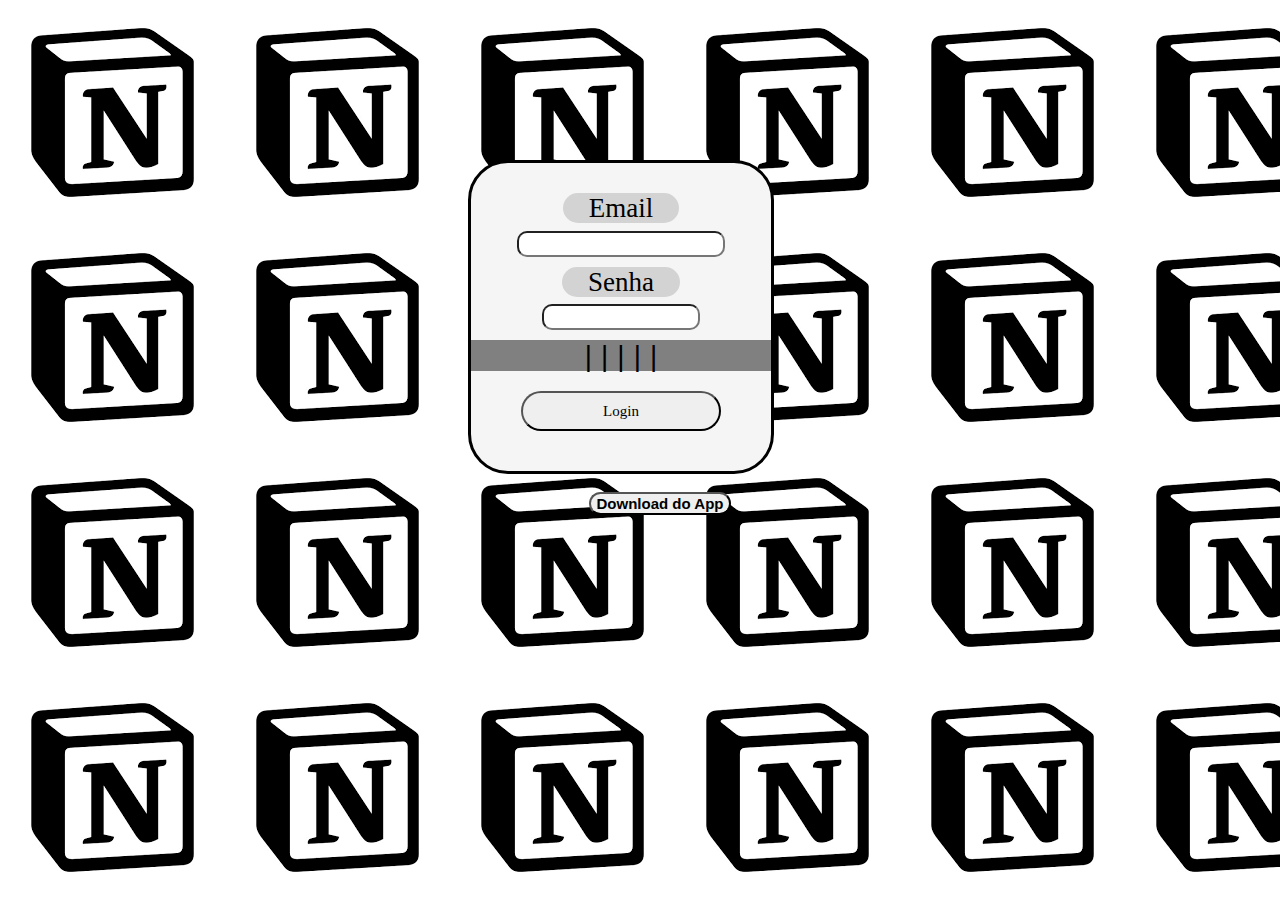
<file: index.html>
<!DOCTYPE html>
<html lang="en">
<head>
    <meta charset="UTF-8">
    <meta http-equiv="X-UA-Compatible" content="IE=edge">
    <meta name="viewport" content="width=device-width, initial-scale=1.0">
    <title>Sistema de Registro de Notas - Login</title>
    <script src="./Js/login.js" defer></script>
    <link rel="stylesheet" href="Css/login.css">
</head>

<body>
    <form>
        <label for="email">Email</label><br>
        <input type="email" name="email" id="email"><br>
        <label for="senha">Senha</label><br>
        <input id="senha" type="password"><div id="verSenha"style="background-color: grey; font-family: monospace;"><abbr title="Ver Senha" style="outline: none; text-decoration: none;">|||||</abbr></div>
        <input type="submit" value="Login" id="login">
    </form>
    <br>
    <a href="assets/icon.png" target="_blank" download><button>Download do App</button></a>
</body>
</html>
</file>
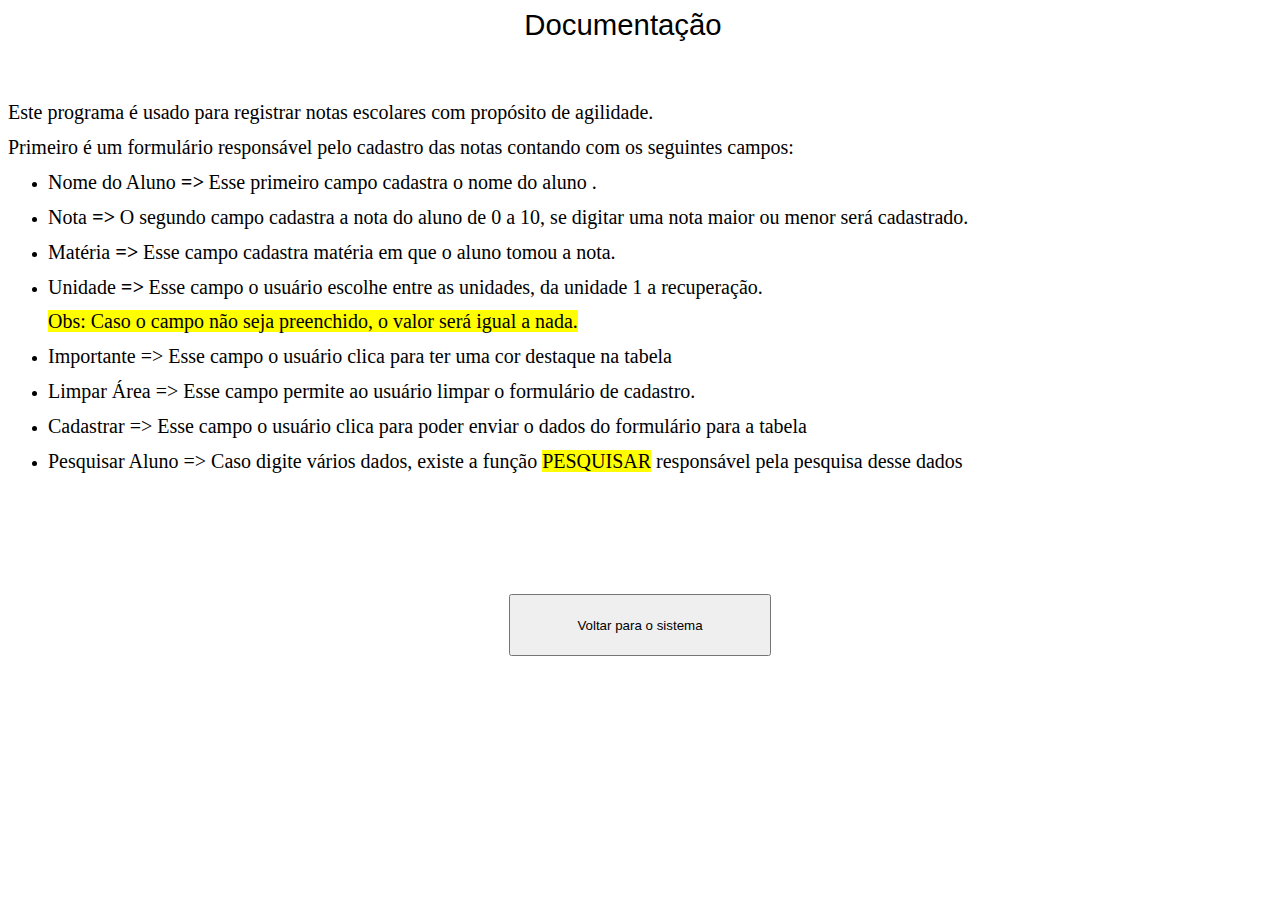
<file: instruções.html>
<!DOCTYPE HTML PUBLIC "-//W3C//DTD HTML 4.0 Transitional//EN">
<html>
<head>
	<meta http-equiv="content-type" content="text/html; charset=windows-1252"/>
	<title></title>
	<meta name="generator" content="LibreOffice 6.4.2.2 (Windows)"/>
	<meta name="created" content="2021-07-10T14:15:03.271000000"/>
	<meta name="changed" content="2021-07-11T00:14:38.858000000"/>
	<style type="text/css">
		@page { size: 21cm 29.7cm; margin-left: 2cm; margin-right: 1cm; margin-top: 1cm; margin-bottom: 1cm }
		p { margin-bottom: 0.25cm; line-height: 115%; background: transparent }
		a:link { color: #000080; so-language: zxx; text-decoration: underline }
	</style>
</head>
<body lang="pt-BR" link="#000080" vlink="#800000" dir="ltr"><p align="center" style="margin-left: -2cm; margin-right: -1.1cm; margin-top: 0.42cm; line-height: 115%; background: transparent; page-break-after: avoid">
<font face="Liberation Sans, sans-serif"><font size="6" style="font-size: 22pt">Documenta&ccedil;&atilde;o</font></font></p>
<p align="center"><br/>
<br/>

</p>
<p align="left" style="margin-bottom: 0.4cm; line-height: 0.5cm"><font size="4" style="font-size: 15pt">Este
programa &eacute; usado para registrar notas escolares com prop&oacute;sito
de agilidade.</font></p>
<p align="left" style="margin-bottom: 0.4cm; line-height: 0.5cm"><font size="4" style="font-size: 15pt">Primeiro
&eacute; um formul&aacute;rio respons&aacute;vel pelo cadastro das
notas contando com os seguintes campos:</font></p>
<ul>
	<li><p align="left" style="margin-bottom: 0.4cm; line-height: 0.5cm">
	<font size="4" style="font-size: 15pt">Nome do Aluno <span style="text-decoration: none"><i><b>=&gt;</b></i></span>
	Esse primeiro campo cadastra o nome do aluno .</font></p>
	<li><p align="left" style="margin-bottom: 0.4cm; line-height: 0.5cm">
	<font size="4" style="font-size: 15pt">Nota <i><b>=&gt;</b></i> O
	segundo campo cadastra a nota do aluno de 0 a 10, se digitar uma
	nota maior ou menor ser&aacute; cadastrado.</font></p>
	<li><p align="left" style="margin-bottom: 0.4cm; line-height: 0.5cm">
	<font size="4" style="font-size: 15pt">Mat&eacute;ria <i><b>=&gt;</b></i>
	Esse campo cadastra mat&eacute;ria em que o aluno tomou a nota.</font></p>
	<li><p align="left" style="margin-bottom: 0.4cm; line-height: 0.5cm">
	<font size="4" style="font-size: 15pt">Unidade <i><b>=&gt;</b></i>
	Esse campo o usu&aacute;rio escolhe entre as unidades, da unidade 1
	a recupera&ccedil;&atilde;o.</font></p>
	<p align="left" style="margin-bottom: 0.4cm; line-height: 0.5cm"><font size="4" style="font-size: 15pt"><span style="background: #ffff00">Obs:
	Caso o campo n&atilde;o seja preenchido, o valor ser&aacute; igual a
	nada.</span></font></p>
	<li><p align="left" style="margin-bottom: 0.4cm; line-height: 0.5cm">
	<font size="4" style="font-size: 15pt">Importante =&gt; Esse campo o
	usu&aacute;rio clica para ter uma cor destaque na tabela</font></p>
	<li><p align="left" style="margin-bottom: 0.4cm; line-height: 0.5cm">
	<font size="4" style="font-size: 15pt">Limpar &Aacute;rea =&gt; Esse
	campo permite ao usu&aacute;rio limpar o formul&aacute;rio de
	cadastro.</font></p>
	<li><p align="left" style="margin-bottom: 0.4cm; line-height: 0.5cm">
	<font size="4" style="font-size: 15pt">Cadastrar =&gt; Esse campo o
	usu&aacute;rio clica para poder enviar o dados do formul&aacute;rio
	para a tabela</font></p>
	<li><p align="left" style="margin-bottom: 0.4cm; line-height: 0.5cm">
	<font size="4" style="font-size: 15pt">Pesquisar Aluno =&gt; Caso
	digite v&aacute;rios dados, existe a fun&ccedil;&atilde;o <span style="background: #ffff00">PESQUISAR</span>
	respons&aacute;vel pela pesquisa desse dados</font></p>
</ul>
<p align="left" style="margin-bottom: 0.4cm; line-height: 0.5cm"><br/>
<br/>

</p>
<p align="left" style="margin-bottom: 0.4cm; line-height: 0.5cm"><br/>
<br/>

</p>
<form name="Formul&aacute;rio" action="">
	<div align="center">
		<p style="margin-bottom: 0.4cm; line-height: 0.5cm"><a href="index.html"><input type="button" name="Voltar para o sistema" value="Voltar para o sistema"  style="width: 6.91cm; height: 1.62cm"></a></p>
	</div>
</form>
<p align="left" style="line-height: 0.5cm"><br/>
<br/>

</p>
<p align="left"><br/>
<br/>

</p>
</body>
</html>
</file>
<file: Css/login.css>
#verSenha{
    cursor: pointer;
}

@media (min-width: 480px) {
    body{
        background-color: blue;
    }
}

@media (min-width: 601px){
    body{
        text-align: center;
        background-image: url("../assets/icon.png");
        background-repeat: repeat;
    }
    form{
        margin-top: 160px;
        margin-left: 460px;
        text-align: center;
        background-color: whitesmoke;
        width:300px;
        /* height: 300px; */
        font-size: 27px;
        padding-block: 30px;
        border-radius: 40px;
        border-style: solid;
    }
    label{
        font-family:Georgia, 'Times New Roman', Times, serif;
        background-color: lightgray;
        padding-inline: 26px;
        border-radius: 15px;
    }
    input{
        width: 200px;
        height: 20px;
        text-align: center;
        border-radius: 10px;
        outline: none;
        margin-bottom: 10px;
    
    }
    input#login{
        border-radius: 40px;
        margin-top: 20px;
        height: 40px;
        font-family: serif;
        font-size: 15px;
    }
    input#senha{
        width: 150px;
    }
    button{
        border-radius: 40px;
        font-size: 15px;
        font-weight: 800;
    }
    a>button{
        margin-left: 40px;
    }
}
</file>
